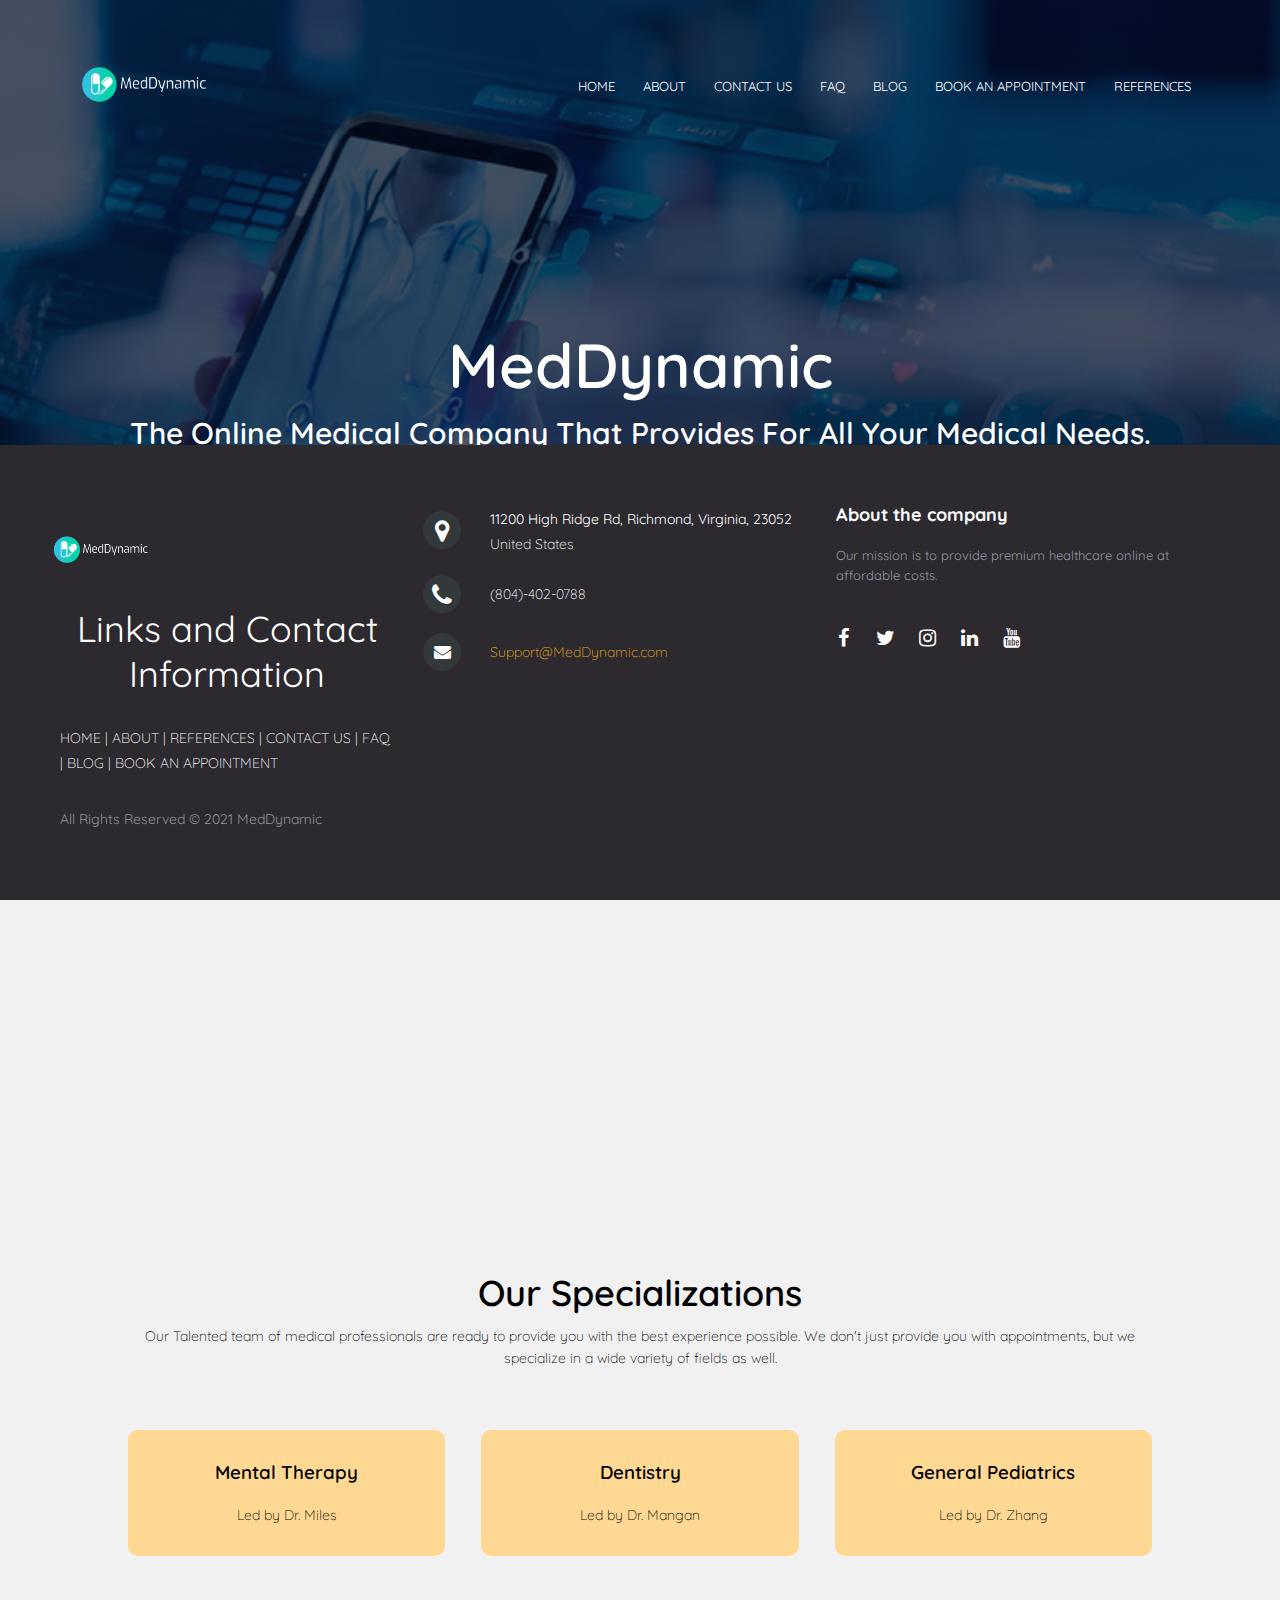
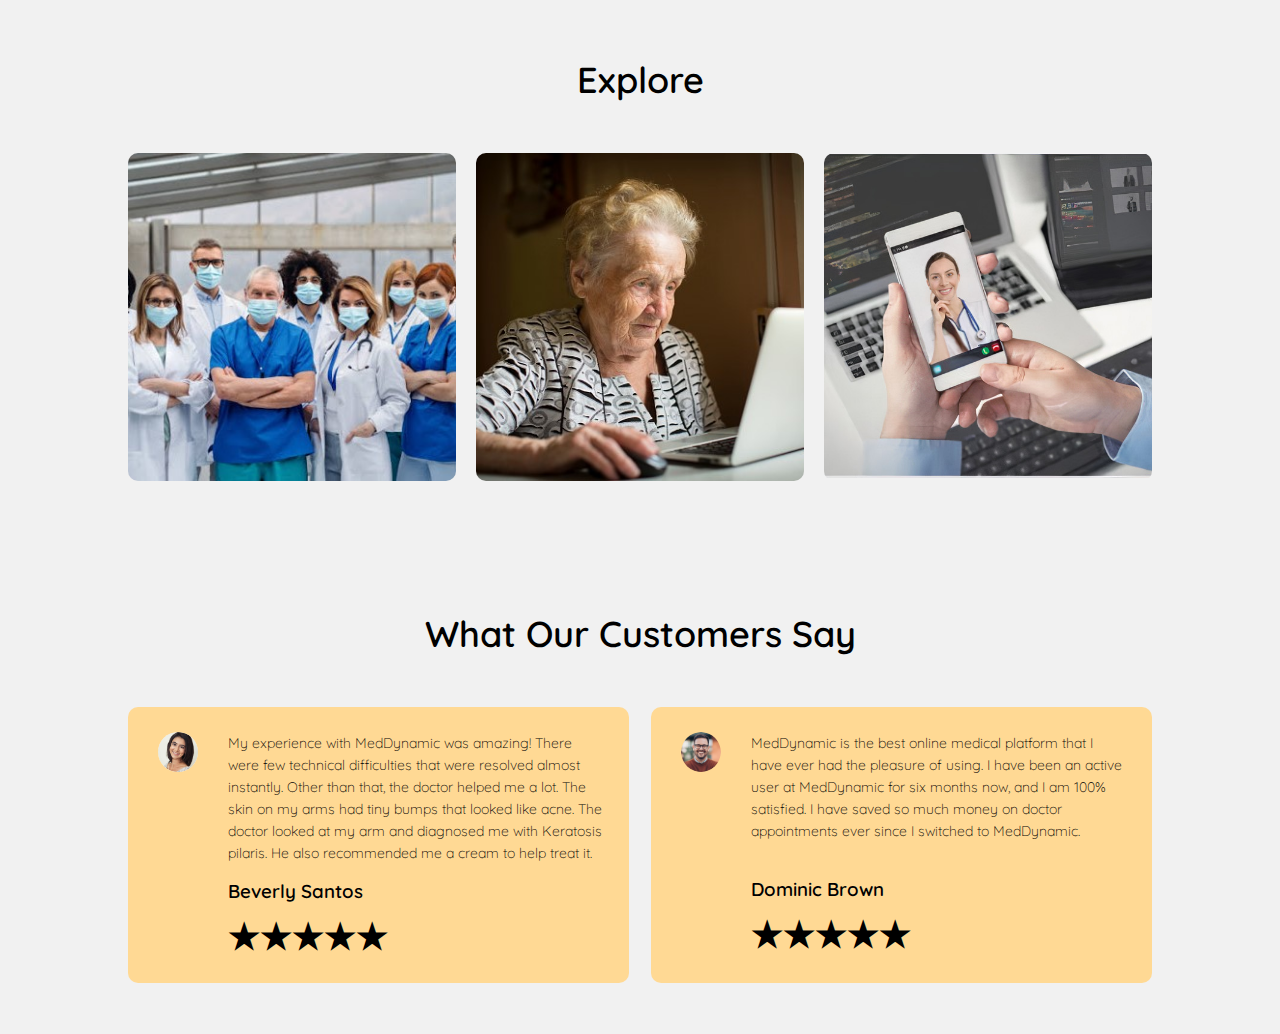
<file: index.html>
<!DOCTYPE html>
<html>
<head>
    <meta name="veiwport" content="with=device-width, initial scale=1.0">
    <title>MedDynamic</title>
    <link rel="stylesheet" href="style.css">
    <link rel="preconnect" href="https://fonts.gstatic.com" />
    <link rel="preconnect" href="https://fonts.gstatic.com">
<link href="https://fonts.googleapis.com/css2?family=Quicksand:wght@300&display=swap" rel="stylesheet">
<link
      rel="stylesheet"
      href="https://stackpath.bootstrapcdn.com/font-awesome/4.7.0/css/font-awesome.min.css"
    />
    </head>
    <body>

        <section id="sec-1" class="header">
          <a href="#sec-2">
          <div class="scroll-down"></div>
          </a> 
            <nav>
              
                <a href="index.html"><img src="logo.png"></a>
                <div class="nav-links" id="navLinks">
                
                    <ul>
                        <li><a href="index.html">HOME</a></li>
                        <li><a href="About.html">ABOUT</a></li>
                        <li><a href="ContactUs.html">CONTACT US</a></li>
                        <li><a href="FAQ.html.html">FAQ</a></li>
                        <li><a href="Blog.html">BLOG</a></li>
                        <li><a href="bookanappointment.html">BOOK AN APPOINTMENT</a></li>
                        <li><a href="ref.html">REFERENCES</a></li>
                        
                    </ul>
                </div>
            </nav>

  
            <div class="text-box">
                <h1>MedDynamic</h1>
                <h3>The Online Medical Company That Provides For All Your Medical Needs.</h3>
                </div>

<div class="container">
  
  <p class="demo">
    <span class="demo-item"><span class="demo-item_inner">Solutions</span></span>
  <span class="demo-item"><span class="demo-item_inner">Medications</span></span>
  <span class="demo-item"><span class="demo-item_inner">Prescriptions</span></span>
     
</div>

        </section>

<!--Specializations-->

<section id="sec-2" class="course">
        <h1>Our Specializations</h1>
        <p>Our Talented team of medical professionals are ready to provide you with the best experience possible. We don't just provide you with appointments, but we specialize in a wide variety of fields as well.</p>
        
        <div class="row">
            <div class="course-col">
                <h3>Mental Therapy</h3>
                <p>Led by Dr. Miles</p>              
            </div>

            <div class="course-col">
                <h3>Dentistry</h3>
                <p>Led by Dr. Mangan</p>              
            </div>

            <div class="course-col">
                <h3>General Pediatrics</h3>
                <p>Led by Dr. Zhang</p>              
            </div>
        </div>
</section>

<!--Explore-->

<section class="explore">
    <h1>Explore</h1>
    

    <div class="row">
        <div class="explore-col">
          <img src="DoctorGroup.jpg">
            <div class="layer">
                <h3>Read about our world class doctors</h3>
            </div>
        </div>
        <div class="explore-col">
            <img src="Gramda.jpg"> 
            <div class="layer">
            
                <h3>Book your appointment</h3>
            </div>
        </div>
        <div class="explore-col">
            <img src="phone.jpg"> 
            <div class="layer">
                <h3>View our latest news and updates</h3>

              
            </div>
        </div>
    </div>

</section>

<section class="testimonials">
    <h1>What Our Customers Say</h1>
    

<div class="row">
  <div class="testimonial-col">
      <img src="test1.jpg">
      <div>
          <p>My experience with MedDynamic was amazing! There were few technical difficulties that were resolved almost instantly. Other than that, the doctor helped me a lot. The skin on my arms had tiny bumps that looked like acne. The doctor looked at my arm and diagnosed me with Keratosis pilaris. He also recommended me a cream to help treat it.</p>

          <h3>Beverly Santos</h3>
          <h1>★★★★★</h1>
         

      </div>  
  </div>
<div class="testimonial-col">
      <img src="user2.png">
      <div>
          <p> MedDynamic is the best online medical platform that I have ever had the pleasure of using. I have been an active user at MedDynamic for six months now, and I am 100% satisfied. I have saved so much money on doctor appointments ever since I switched to MedDynamic.</p>
<br>
          <h3>Dominic Brown</h3>
          <h1>★★★★★</h1>
         
         

      </div>  
  </div>

</div>

</section>

<!---footer-->

   <footer class="footer-distributed">

			<div class="footer-left">
          <img src="logo.png">
				<h3>Links and Contact Information</span></h3>

				<p class="footer-links">
					<a href="index.html">HOME</a>
					|
					<a href="About.html">ABOUT</a>
					|
					<a href="ref.html">REFERENCES</a>
					|
          <a href="ContactUs.html">CONTACT US</a>
          |
					<a href="FAQ.html">FAQ</a>
          |
          <a href="Blog.html">BLOG</a>
          |
          <a href="bookanappointment.html">BOOK AN APPOINTMENT</a>
				</p>


				<p class="footer-company-name">All Rights Reserved © 2021 MedDynamic</p>
			</div>

			<div class="footer-center">
				<div>
					<i class="fa fa-map-marker"></i>
					  <p><span>11200 High Ridge Rd,
						 Richmond, Virginia, 23052</span>
						United States</p>
				</div>

				<div>
					<i class="fa fa-phone"></i>
					<p>(804)-402-0788</p>
				</div>
				<div>
					<i class="fa fa-envelope"></i>
					<p><a href="mailto:Support@MedDynamic.com">Support@MedDynamic.com</a></p>
				</div>
			</div>
			<div class="footer-right">
				<p class="footer-company-about">
					<span>About the company</span>
					Our mission is to provide premium healthcare online at affordable costs.</p>
				<div class="footer-icons">
					<a href="#"><i class="fa fa-facebook"></i></a>
					<a href="#"><i class="fa fa-twitter"></i></a>
					<a href="#"><i class="fa fa-instagram"></i></a>
					<a href="#"><i class="fa fa-linkedin"></i></a>
					<a href="#"><i class="fa fa-youtube"></i></a>
				</div>
			</div>
		</footer>


</section>




<!--------------------JS for toggle Menu----->
        <script>
            var navLinks=document.getElementById("navLinks");
            function showMenu(){
                navLinks.style.right="0";
            }
            function showMenu(){
                navLinks.style.right="-200";
            }
        </script>

    </body>   
    </html>
</file>
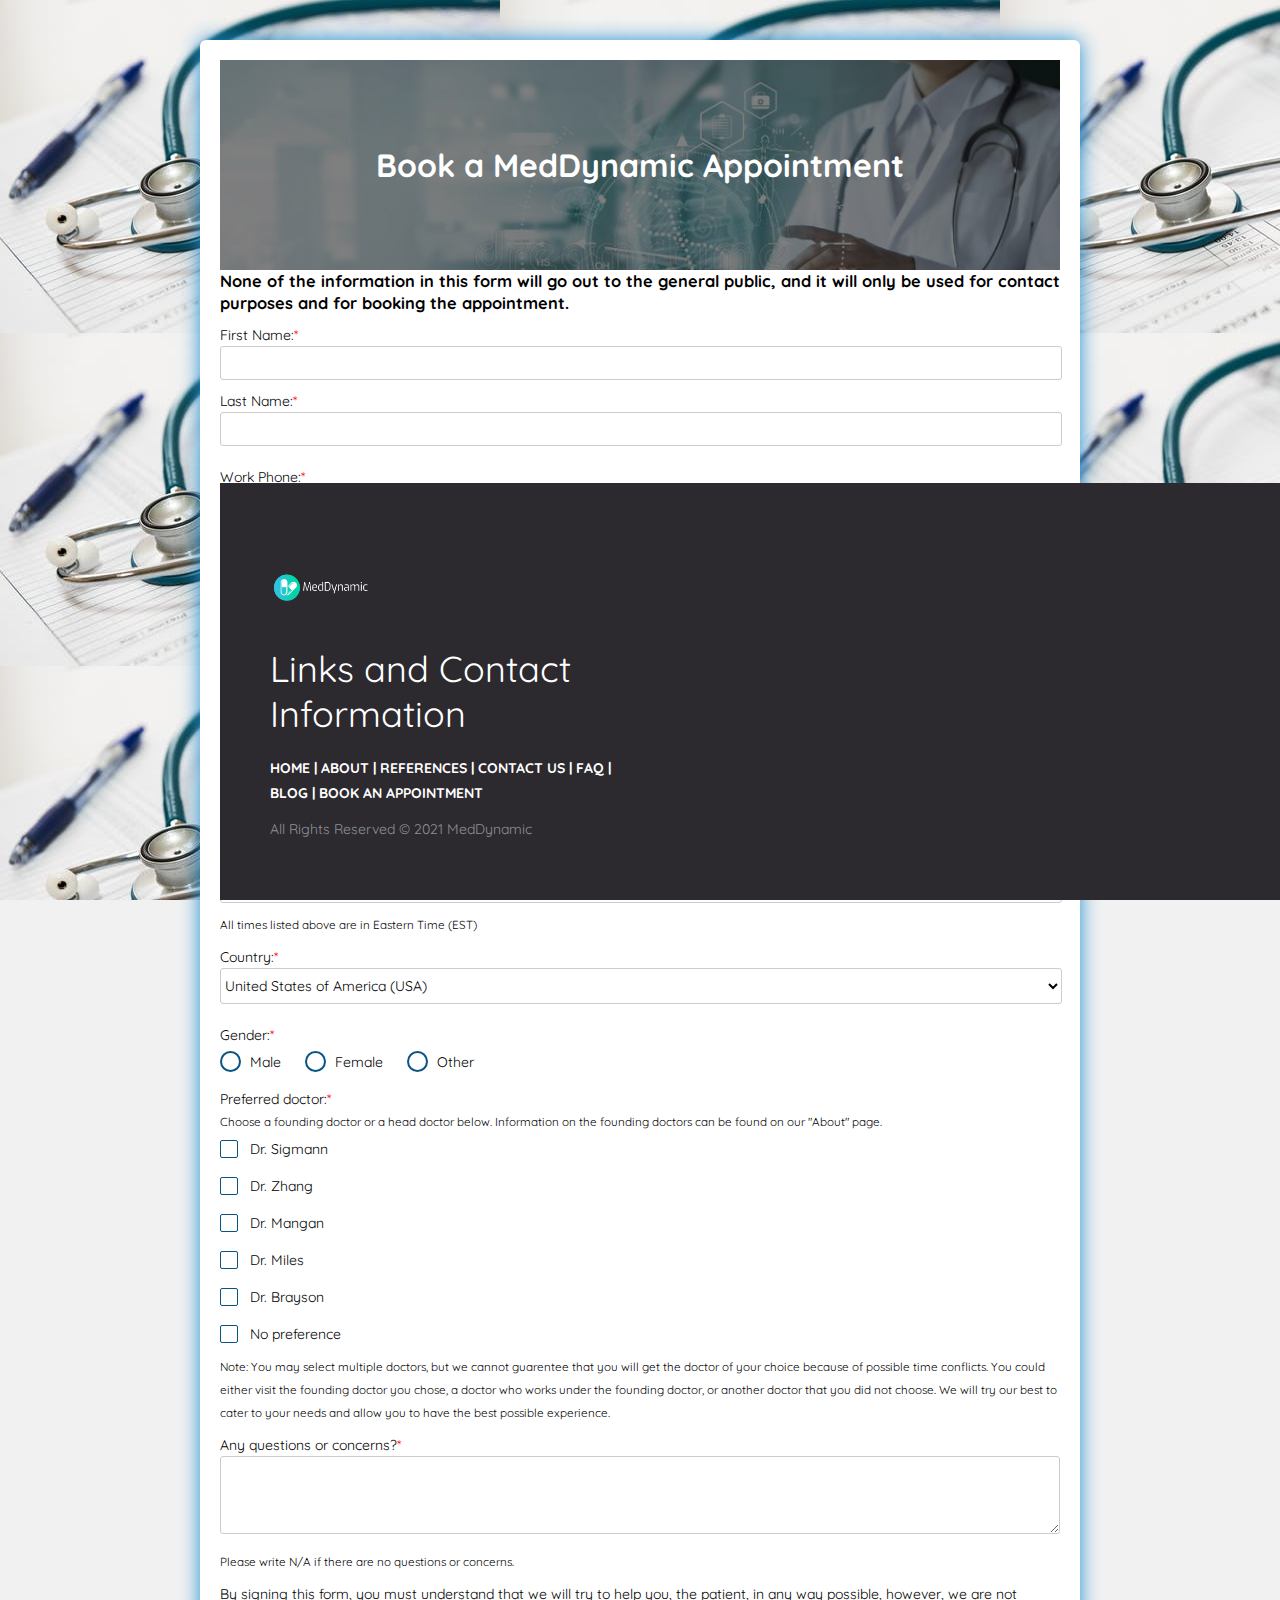
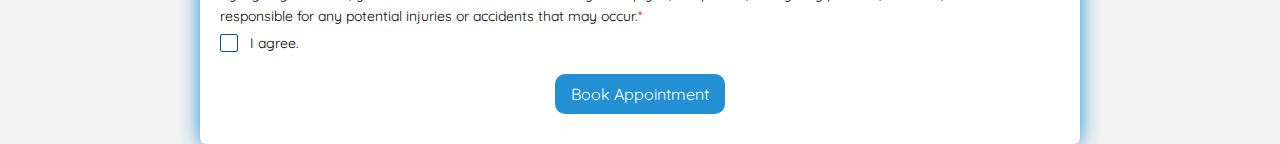
<file: bookanappointment.html>
<!DOCTYPE html>
<html>
  <head>
    <title>Book a MedDynamic Appointment</title>
    <link rel="preconnect" href="https://fonts.gstatic.com">
<link href="https://fonts.googleapis.com/css2?family=Poppins:wght@100;400&family=Quicksand&display=swap" rel="stylesheet">

    <link rel="stylesheet" href="bookanappointment.css">
    <link
      rel="stylesheet"
      href="https://stackpath.bootstrapcdn.com/font-awesome/4.7.0/css/font-awesome.min.css"
    />
  <body>
   
              
    <div class="testbox">
    <form action="/">
      <div class="banner">
        <h1>Book a MedDynamic Appointment</h1>
        </div>
        <h3> None of the information in this form will go out to the general public, and it will only be used for contact purposes and for booking the appointment.</h3>
      <div class="item">
        <p>First Name:<span class="required">*</span></p>
        <input type="text" name="first name" required/>
      <p>Last Name:<span class="required">*</span></p>
      <input type="text" name="last name" required/>
      </div>
      <div class="item">
        <p>Work Phone:<span class="required">*</span></p>
        <input type="text" name="name" required/>
      </div>
      <div class="item">
        <p>Preferred Email:<span class="required">*</span></p>
        <input type="text" name="name" required/>
      </div>

      <div class="item">
       <p>Reason for the visit:<span class="required">*</span></p>
          <textarea rows="3" required></textarea>
          <small>If it is a normal checkup, please write "checkup" in the blank.</small>

      <div class="item">
        <p>Date of Visit:<span class="required">*</span></p>
        <input type="date"name="bdate" required/>
        <i class="fas fa-calendar-alt"></i>
      </div>
      <div class="item">
       <p>Time of Visit:<span class="required">*</span></p>
                 <select required>
            <option value="">Time</option>
            <option value="1">9:00-9:30</option>
            <option value="2">9:30-10:00</option>
            <option value="3">10:00-10:30</option>
            <option value="4">10:30-11:00</option>
            <option value="5">11:00-11:30</option>
            <option value="6">11:30-12:00</option>
            <option value="7">2:00-2:30</option>
            <option value="8">2:30-3:00</option>
            <option value="9">3:00-3:30</option>
            <option value="10">3:30-4:00</option>
            <option value="11">4:30-5:00</option>
          </select>
          <small>All times listed above are in Eastern Time (EST)</small>
         </div>
          
          <div class="item">
      
        <p>Country:<span class="required">*</span></p>
                 <select required>
            <option value="1">United States of America (USA)</option>
            <option value="1">Canada</option>
             </select>
         </div>
         <div class="question">
        <p>Gender:<span class="required">*</span></p>
        <div class="question-answer">
          <input type="radio" value="none" id="radio_3" name="co-investigator" required/>
          <label for="radio_3" class="radio"><span>Male</span></label>
          <input type="radio" value="none" id="radio_4" name="co-investigator" required/>
          <label for="radio_4" class="radio"><span>Female</span></label>
          <input type="radio" value="none" id="radio_5" name="co-investigator" required/>
          <label for="radio_5" class="radio"><span>Other</span></label>
        </div>
              <div class="question">
        <p>Preferred doctor:<span class="required">*</span></p>
        <small> Choose a founding doctor or a head doctor below. Information on the founding doctors can be found on our "About" page. </small>
        <div class="question-answer checkbox-item">
          <div>
            <input type="checkbox" value="none" id="check_1" name="checklist" required/>
            <label for="check_1" class="check"><span>Dr. Sigmann</span></label>
          </div>
          <div>
            <input type="checkbox" value="none" id="check_2" name="checklist" required/>
            <label for="check_2" class="check"><span>Dr. Zhang </span></label>
          </div>
          <div>
            <input type="checkbox" value="none" id="check_3" name="checklist" required/>
            <label for="check_3" class="check"><span>Dr. Mangan</span></label>
          </div>
          <div>
            <input type="checkbox" value="none" id="check_4" name="checklist" required/>
            <label for="check_4" class="check"><span>Dr. Miles</span></label>
            </div>
             <div>
            <input type="checkbox" value="none" id="check_5" name="checklist" required/>
            <label for="check_5" class="check"><span>Dr. Brayson</span></label>
            </div>
          <div>
            <input type="checkbox" value="none" id="check_5" name="checklist" required/>
            <label for="check_5" class="check"><span>No preference</span></label><br>
            <small>Note: You may select multiple doctors, but we cannot guarentee that you will get the doctor of your choice because of possible time conflicts. You could either visit the founding doctor you chose, a doctor who works under the founding doctor, or another doctor that you did not choose. We will try our best to cater to your needs and allow you to have the best possible experience.</small>
          </div>
          <div class="item">
          <p>Any questions or concerns?<span class="required">*</span></p>
          <textarea rows="3" required></textarea>
          <small>Please write N/A if there are no questions or concerns.</small>
        </div>

        <div class="question">
          <p>By signing this form, you must understand that we will try to help you, the patient, in any way possible, however, we are not responsible for any potential injuries or accidents that may occur.<span class="required">*</span></p>
          <div class="question-answer checkbox-item">
            <div>
              <input type="checkbox" value="none" id="check_9" name="check" required/>
              <label for="check_9" class="check"><span>I agree.</a></span></label>
            </div>
          </div>
        </div>
        <div class="btn-block">
          <button type="submit" href="/">Book Appointment</button>
        </div>
      <section>
   <footer class="footer-distributed">

			<div class="footer-left">
          <img src="logo.png">
				<h3>Links and Contact Information</span></h3>

				<p class="footer-links">
					<a href="index.html">HOME</a>
					|
					<a href="About.html">ABOUT</a>
					|
					<a href="ref.html">REFERENCES</a>
					|
          <a href="ContactUs.html">CONTACT US</a>
          |
					<a href="FAQ.html">FAQ</a>
          |
          <a href="Blog.html">BLOG</a>
          |
          <a href="bookanappointment.html">BOOK AN APPOINTMENT</a>
				</p>


				<p class="footer-company-name">All Rights Reserved © 2021 MedDynamic</p>
			</div>

				</div>
			</div>
		</footer>
</section>
    </form>
    </div>
  </body>
</html>
</file>
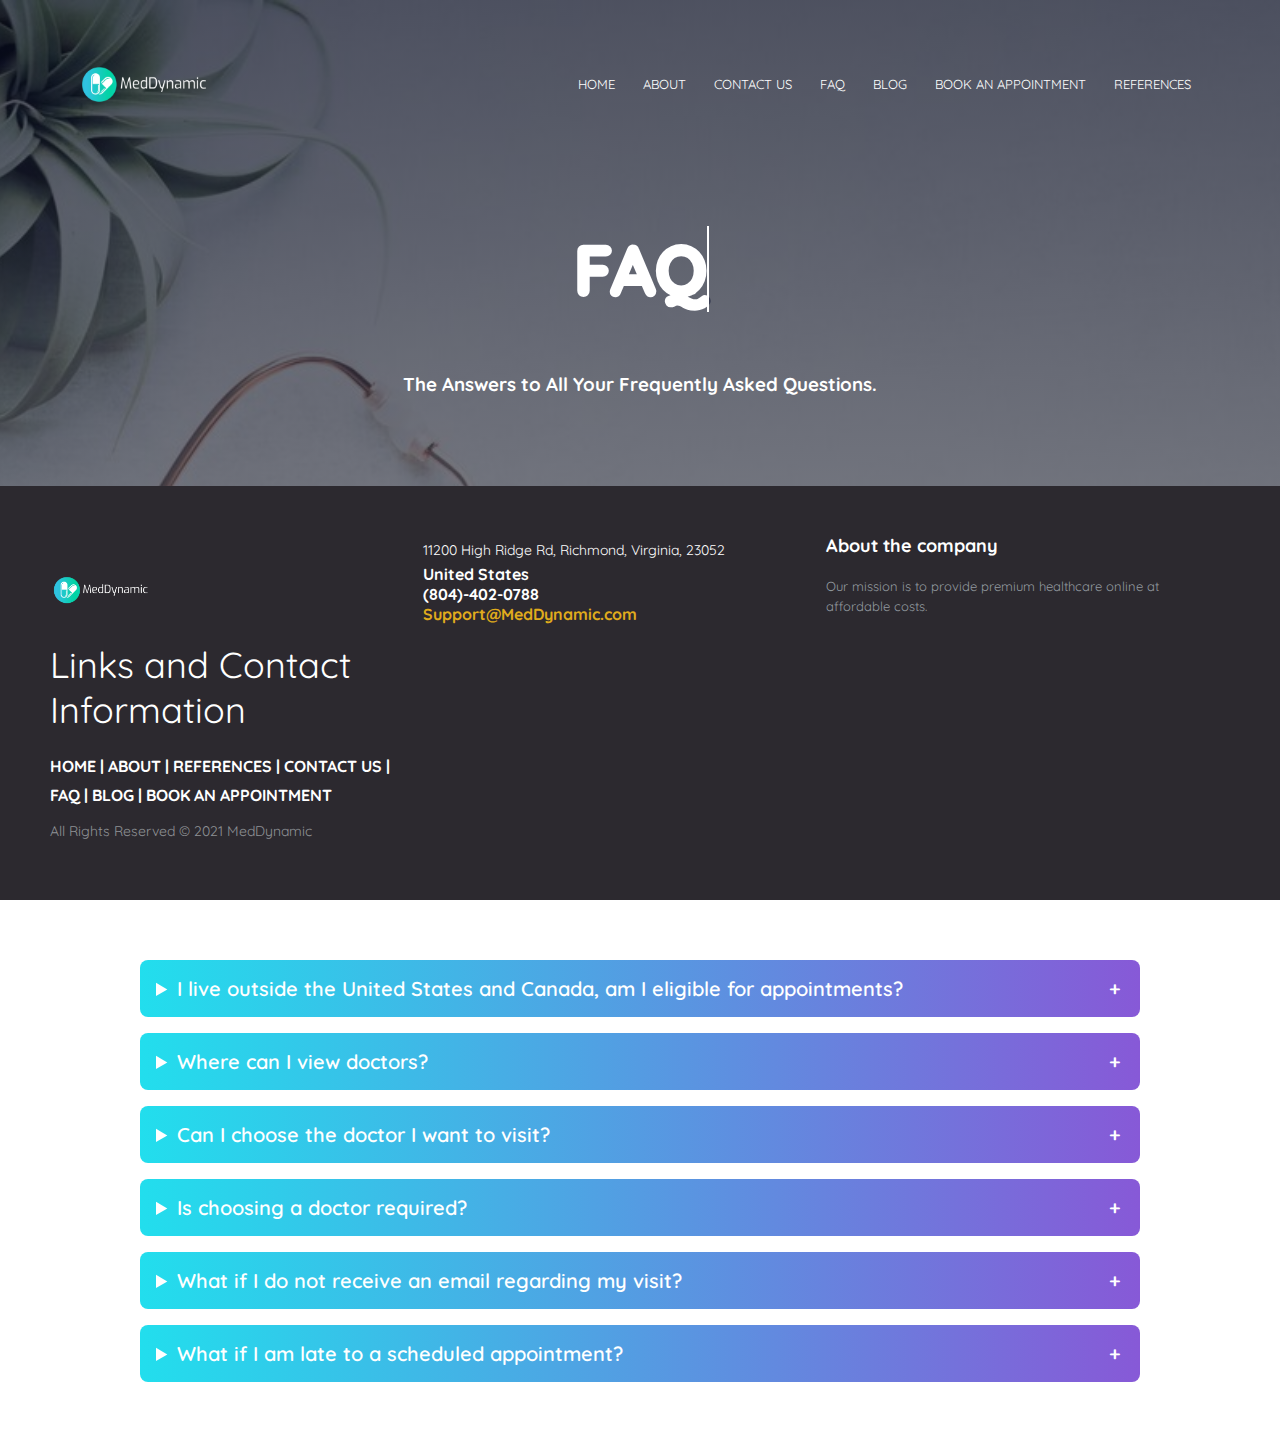
<file: FAQ.html.html>
<!--DOCTYPE html-->
<html>
<head>
    <meta name="veiwport" content="with=device-width, initial scale=1.0">
    <title>MedDynamic</title>
    <link rel="stylesheet" href="FAQ.css">
    <link rel="preconnect" href="https://fonts.gstatic.com" />
    <link rel="preconnect" href="https://fonts.gstatic.com">
<link href="https://fonts.googleapis.com/css2?family=Quicksand:wght@300&display=swap" rel="stylesheet">
    </head>
    <body>

        <section id="sec-1" class="header">
          <a href="#sec-2">
          <div class="scroll-down"></div>
          </a> 
            <nav>
                <a href="index.html"><img src="logo.png"></a>
                <div class="nav-links" id="navLinks">

                    <ul>
                       <li><a href="index.html">HOME</a></li>
                        <li><a href="About.html">ABOUT</a></li>
                        <li><a href="ContactUs.html">CONTACT US</a></li>
                        <li><a href="FAQ.html.html">FAQ</a></li>
                        <li><a href="Blog.html">BLOG</a></li>
                        <li><a href="bookanappointment.html">BOOK AN APPOINTMENT</a></li>
                        <li><a href="ref.html">REFERENCES</a></li>
                        
                    </ul>
                </div>
               

            </nav>
            <div class="text-box">
                <h1 data-text="FAQ" class="h1"> FAQ</h1>
                <h3 class="h3">The Answers to All Your Frequently Asked Questions.</h3>
            
                </div>
        </section>


<!--Questions-->
<section class="GG">
  <main>
  <details>
    <summary>I live outside the United States and Canada, am I eligible for appointments?</summary>
    <div>
      <p>Currently, we do not support visits for people outside of the US and Canada. However, we are planning to extend our services to other countries.</p>
    </div>
  </details>

    <details>
    <summary>Where can I view doctors?</summary>
    <div>
      <p>You can view our founding doctors on our About page.</p>
    </div>
  </details>

  <details>
    <summary>Can I choose the doctor I want to visit?</summary>
    <div>
      <p>You can only choose a founding doctor, who manages a specific department (ex. mental therapy, etc.) The doctor you visit can either be the founding doctor you chose or a doctor who works under the selected doctor.</p>
    </div>
  </details>

  
  <details>
    <summary>Is choosing a doctor required?</summary>
    <div>
      <p>No, choosing a doctor is not required. If you do not wish to choose a specific doctor, you can leave the doctor choosing area in the Book an Appointment form blank.</p>
    </div>
  </details>

  
  <details>
    <summary>What if I do not receive an email regarding my visit?</summary>
    <div>
      <p>If you do not see any emails in your inbox, check your spam and determine if you provided the proper email. If these methods do not work, feel free to contact us using the methods on our Contact Us page. </p>
    </div>
  </details>

  
  <details>
    <summary>What if I am late to a scheduled appointment?</summary>
    <div>
      <p>If you are less than 15 minutes late, your visit will proceed as normal. However, if you are more than 15 minutes late, your appointment will be canceled and you will need to reschedule your appointment.</p>
    </div>
  </details>
  
   </main>
</section>


<section>


   <footer class="footer-distributed">

			<div class="footer-left">
          <img src="logo.png">
				<h3>Links and Contact Information</span></h3>

				<p class="footer-links">
					<a href="index.html">HOME</a>
					|
					<a href="About.html">ABOUT</a>
					|
					<a href="ref.html">REFERENCES</a>
					|
          <a href="ContactUs.html">CONTACT US</a>
          |
					<a href="FAQ.html">FAQ</a>
          |
          <a href="Blog.html">BLOG</a>
          |
          <a href="bookanappointment.html">BOOK AN APPOINTMENT</a>
				</p>


				<p class="footer-company-name">All Rights Reserved © 2021 MedDynamic</p>
			</div>

			<div class="footer-center">
				<div>
					<i class="fa fa-map-marker"></i>
					  <p><span>11200 High Ridge Rd,
						 Richmond, Virginia, 23052</span>
						United States</p>
				</div>

				<div>
					<i class="fa fa-phone"></i>
					<p>(804)-402-0788</p>
				</div>
				<div>
					<i class="fa fa-envelope"></i>
					<p><a href="mailto:Support@MedDynamic.com">Support@MedDynamic.com</a></p>
				</div>
			</div>
			<div class="footer-right">
				<p class="footer-company-about">
					<span>About the company</span>
					Our mission is to provide premium healthcare online at affordable costs.</p>
				<div class="footer-icons">
					<a href="#"><i class="fa fa-facebook"></i></a>
					<a href="#"><i class="fa fa-twitter"></i></a>
					<a href="#"><i class="fa fa-instagram"></i></a>
					<a href="#"><i class="fa fa-linkedin"></i></a>
					<a href="#"><i class="fa fa-youtube"></i></a>
				</div>
			</div>
		</footer>

</section>

</body>
</html>
</file>
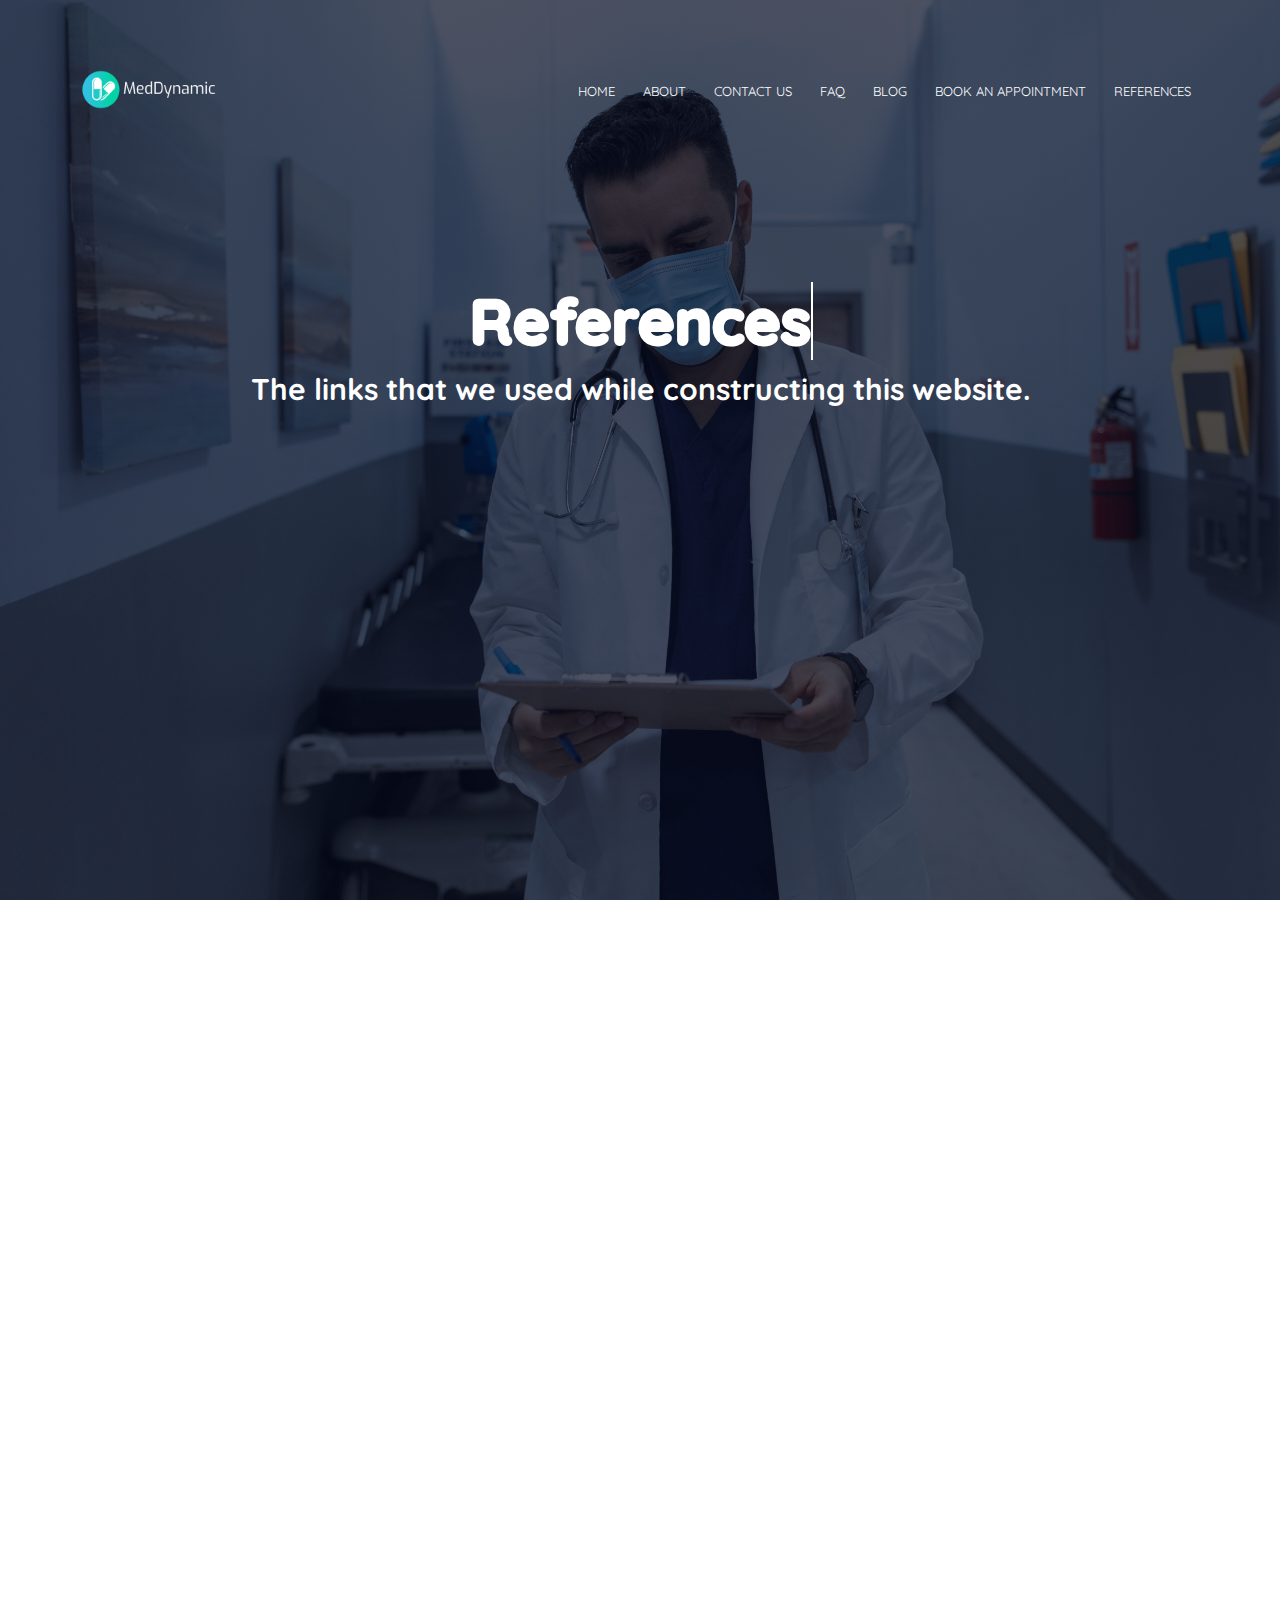
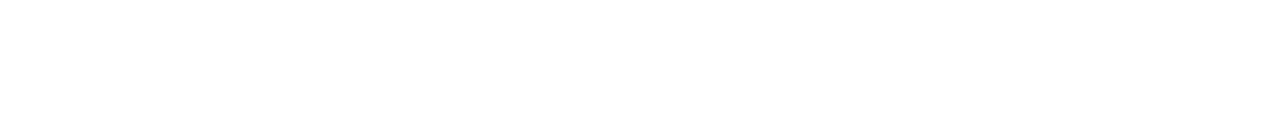
<file: ref.html>
<!DOCTYPE html>
<html>
<head>
    <meta name="veiwport" content="with=device-width, initial scale=1.0">
    <title>MedDynamic</title>
    <link rel="stylesheet" href="ref.css">
    <link rel="preconnect" href="https://fonts.gstatic.com" />
    <link rel="preconnect" href="https://fonts.gstatic.com">
<link href="https://fonts.googleapis.com/css2?family=Quicksand:wght@300&display=swap" rel="stylesheet">
<link
      rel="stylesheet"
      href="https://stackpath.bootstrapcdn.com/font-awesome/4.7.0/css/font-awesome.min.css"
    />
    </head>
    <body>

 <section id="sec-1" class="header">
          <a href="#sec-2">
          <div class="scroll-down"></div>
          </a> 
            <nav>
              
                <a href="index.html"><img src="logo.png"></a>
                <div class="nav-links" id="navLinks">
                   <!-- <i class="fa fa-times" onclick="hideMenu()"></i>-->
                    <ul>
                        <li><a href="index.html">HOME</a></li>
                        <li><a href="About.html">ABOUT</a></li>
                        <li><a href="ContactUs.html">CONTACT US</a></li>
                        <li><a href="FAQ.html.html">FAQ</a></li>
                        <li><a href="Blog.html">BLOG</a></li>
                        <li><a href="bookanappointment.html">BOOK AN APPOINTMENT</a></li>
                        <li><a href="ref.html">REFERENCES</a></li>
                    </ul>
                </div>
 </nav>

 <div class="text-box">
   <br>
   <br>
   <br>
   <br>
   <br>
                <h1 data-text="References" class="h1"> References</h1>
                <h3>The links that we used while constructing this website.</h3>
              
  </div>

        <section id="sec-2" class="course">
        <div class="container">
            <p>
                
            </p>
            <p>
            <ul>
              <li>www.divinector.com/2019/07/fade-out-hero-header-on-scroll-source.html</li>
<li>https://www.youtube.com/watch?v=yW9JHp3i_NU</li>
<li>https://www.youtube.com/watch?v=WxWtAmZMSPE</li>
<li>https://www.youtube.com/watch?v=yfoY53QXEnI</li>
<li>https://www.youtube.com/watch?v=EDgv9FyZsgM</li>
              <li>https://www.youtube.com/watch?v=yfoY53QXEnI</li>
              <li>https://www.youtube.com/watch?v=mU6anWqZJcc</li>
              <li>https://www.youtube.com/watch?v=pQN-pnXPaVg</li>
              <li>https://techmidpoint.com</li>
              <li>https://www.w3schools.com/howto/howto_js_accordion.asp</li>
              <li>For Photos: https://unsplash.com/</li>
              <li>For Photos: https://pixabay.com/</li>
              <li>https://learn.shayhowe.com/html-css/building-your-first-web-page/</li>
              <li>https://www.imagesource.com/royalty-free/</li>
<li>https://www.youtube.com/watch?v=mU6anWqZJcc</li>
<li>For Photos: https://www.istockphoto.com/illustrations/flat-calendar-icon-with-shadows-on-a-circular-button</li>
<li>For Photos: https://www.pexels.com/</li>
<li>https://www.youtube.com/watch?v=6xpO7idi_q0</li>
<li>https://www.youtube.com/watch?v=fNcJuPIZ2WE</li>
<li>https://www.w3schools.com/howto/howto_css_blog_layout.asp</li>
<li>https://www.youtube.com/watch?v=qYWYEnw1zTI</li>
            

            <ul>
           <h3><b>
                 These are all the sources we used for our project, for photos, learning, ideas, and instruction. Thank you for reading this project and we thank you for your time.
<br>
                 Student Copyright Checklist: <a href="https://drive.google.com/file/d/1eiqFonkjtygd_svHSaoZCP58aFPmsTkl/view?usp=sharing">Checklist</a>
<br>
                 Plan of Work log: <a href="https://drive.google.com/file/d/1sW4NJqiMBkK3fS0-OBuqWDYe0pHTfKmD/view?usp=sharing">Work Log</a>

            </h3></b>
            </ul>
             </section>
        </div>
       

       
    </body>
</html>
</file>
<file: style.css>
*{
    margin: 0;
    padding: 0;
    font-family:'Quicksand', serif;
}

.header{
  background-image: linear-gradient(rgba(4,9,30,0.7), rgba(4,9,30,0.7)),url(tel11.png);
    background-position: center;
    background-size: cover;
    position: relative;
}
    

nav{
    display: flex;
    padding: 1% 6%;
    justify-content: space-between;
    align-items: center;
    
}

nav img{
    width: 140px;
}

.nav-links{
    flex: 1;
    text-align: right;
}

.nav-links ul li{
    list-style: none;
    display: inline;
    padding: 8px 12px;
    position: relative;
}

.nav-links ul li a{
    color: #fff;
    text-decoration: none;
    font-size: 13px;
}

.nav-links ul li::after{
    width: 0%;
    background: #f44336;
    display: block;
    margin: auto;
    transition: 0.5s;
}

.nav-links ul li:hover::after{
    width: 100%;
}

.nav-links ul li a:hover{
    color: #f44336;
    transition: 0.5s;
}

.text-box{
    width: 90%;
    color: #fff;
    position: absolute;
    top: 35%;
    left: 50%;
    transform: translate(-50%,-50%);
    text-align: center;
}

.text-box h1{
    font-size: 62px;
}


.container {
  padding-bottom: 320px;
}

.text-box h3{
    margin: 10px 0 40px;
    font-size: 30px;
    color: #fff;
}

.hero-btn{
    display: inline-block;
    text-decoration: none;
    color: #fff;
    border: 1px solid #fff;
    padding: 12px 30px;
    font-size: 13px;
    background: transparent;
    position: relative;
    cursor: pointer;
}

.hero-btn:hover{
    border: 1px solid #f44336;
    background: #f44336;
    transition: 1s;
}

nav.fa{
    display: none;
}

@media(max-width: 700px){
    .text-box h1{
        font-size: 20px;
    }
    .nav-links ul li{
        display: block;
    }
    .nav-links{
        position: absolute;
        background: #f44336;
        height: 100vh;
        width: 200px;
        top: 0;
        right: -200;
        text-align: left;
        z-index: 2;
        transition: 1s;
    }
    nav.fa{
        display: block;
        color: #fff;
        margin: 10px;
        font-size: 22px;
        cursor: pointer;
    }
    .nav-links ul{
        padding: 30px;
    }
}

/*----course----*/

.course{
    width: 80%;
    margin: auto;
    text-align: center;
    padding-top: 0px;
}

h1{
    font-size: 36px;
    font-weight: 600;
}

p{
    color: black;
    font-size: 14px;
    font-weight: 300;
    line-height: 22px;
    padding: 10px;
}

.row{
    margin-top: 5%;
    display: flex;
    justify-content: space-between;
}

.course-col{
    flex-basis: 31%;
    background:  #FFD994;
    border-radius: 10px;
    margin-bottom: 5%;
    padding: 20px 12px;
    box-sizing: border-box;
}

h3{
    text-align: center;
    font-weight: 600;
    margin: 10px 0;
}

.course-col:hover{
    box-shadow: 0 0 20px 0px #FFD994;
}

@media(max-width: 700px){
    .row{
        flex-direction: column;
    }
}

/*---capmus---*/

.explore{
    width: 80%;
    margin: auto;
    text-align: center;
    padding-top: 50px;
}

.explore-col{
    flex-basis: 32%;
    border-radius: 10px;
    margin-bottom: 30px;
    position: relative;
    overflow: hidden;
}

/*Error with img here so remove this part*/
.explore-col img{
    width: 100%;
    display: block;
}

.layer{
    height: 100%;
    width: 100%;
    position: absolute;
    top: 0;
    left: 0;
    transition: 0.5s;
}

.layer:hover{
    background: rgba(226,0,0,0.7);
}

.layer{
    font-size: 15px;
    color: rgb(135, 186, 187);
}

.layer h3{
    width: 100%;
    font-weight: 500;
    color: #fff;
    font-size: 26px;
    bottom: 0;
    left: 50%;
    transform: translateX(-50%);
    position: absolute;
    opacity: 0;
    transition: 0.5s;
}

.layer:hover h3{
    bottom: 49%;
    opacity: 1;
}

/*Services*/

.services{
    width: 80%;
    margin: auto;
    text-align: center;
    padding-top: 100px;
}

.services-col{
    flex-basis: 31%;
    border-radius: 10px;
    margin-bottom: 5%;
    text-align: left;
}

.services-col img{
    width: 100%;
    border-radius: 10px;
}

.services-col p{
    padding: 0;
}

.services-col h3{
    margin-top: 16px;
    margin-bottom: 15px;
    text-align: left;
}

.header{
    background-attachment: fixed;
}

/*--Testimonials*/

.testimonials{
  width: 80%;
  margin: auto;
  padding-top: 100px;
  text-align: center;
}

.testimonial-col{
  flex-basis: 44%;
  border-radius: 10px;
  margin-bottom: 5%;
  text-align: left;
  background: #FFD994;
  padding: 25px;
  cursor: pointer;
  display: flex;
}

.testimonial-col img{
  height: 40px;
  margin-left: 5px;
  margin-right: 30px;
  border-radius: 50%;
}

.testimonial-col p{
  padding: 0%;
}

.testimonial-col h3{
  margin-top: 15px;
  text-align: left;
}

.testimonial-col .fa{
  color: #f44336
}

.p{
  color: #2c292f
}


/*--scrool down button thing--*/

.scroll-down {
  height: 50px;
  width: 30px;
  border: 2px solid white;
  position: absolute;
  left: 50%;
  bottom: 20px;
  border-radius: 50px;
  cursor: pointer;
  margin-bottom: 260px;

}
.scroll-down::before,
.scroll-down::after {
  content: "";
  position: absolute;
  top: 20%;
  left: 50%;
  height: 10px;
  width: 10px;
  transform: translate(-50%, -100%) rotate(45deg);
  border: 2px solid white;
  border-top: transparent;
  border-left: transparent;
  animation: scroll-down 3s ease-in-out infinite;
}
.scroll3-down::before {
  top: 30%;
  animation-delay: 0.3s;
  /* animation: scroll-down 1s ease-in-out infinite; */
}

@keyframes scroll-down {
  0% {
    /* top:20%; */
    opacity: 0;
  }
  30% {
    opacity: 1;
  }
  60% {
    opacity: 1;
  }
  100% {
    top: 90%;
    opacity: 0;
  }
}

html{
  scroll-behavior: smooth;
}

.demo,
.demo-item {
  height: 80px;
  background-image: linear-gradient(90deg, rgb(34, 222, 237),rgb(135, 89, 215));
  border-radius: 100%;
}
 
.demo {
  font-family: Quicksand;
  overflow: hidden;
  background-color: #333;
  color: #fff;
  padding-top: 2px
 
}
 
.demo-item {
  position: relative;
  font-size: 30px;
  padding-top: 10px;
  animation: animatetotop 6s steps(3) infinite;
}
 
.demo-item_inner,
.demo-item-overlay {
  display: inline-block;
  background-image: 
}
 
.demo-item_inner {
  position: relative;
  line-height: 1;
  background-image: linear-gradient,rgb(135, 89, 215));
}
 
.demo-item_inner:after {   
  content: "";
  position: absolute;
  top:-1px;right:0;bottom:-2px;left:0;
  border-left: 1px solid #fff;
  background-color: #333;
  animation: animatetoright 1s steps(10) infinite alternate;
}
 
/*--scroll down button--*/

.scroll-down {
  height: 50px;
  width: 30px;
  border: 2px solid white;
  position: absolute;
  left: 50%;
  bottom: 20px;
  border-radius: 50px;
  cursor: pointer;
}
.scroll-down::before,
.scroll-down::after {
  content: "";
  position: absolute;
  top: 20%;
  left: 50%;
  height: 10px;
  width: 10px;
  transform: translate(-50%, -100%) rotate(45deg);
  border: 2px solid white;
  border-top: transparent;
  border-left: transparent;
  animation: scroll-down 1s ease-in-out infinite;
}
.scroll-down::before {
  top: 30%;
  animation-delay: 0.3s;
  /* animation: scroll-down 1s ease-in-out infinite; */
}

@keyframes scroll-down {
  0% {
    /* top:20%; */
    opacity: 0;
  }
  30% {
    opacity: 1;
  }
  60% {
    opacity: 1;
  }
  100% {
    top: 90%;
    opacity: 0;
  }
}

html{
  scroll-behavior: smooth;
}

.demo,
.demo-item {
  height: 80px;
  background-image: linear-gradient(90deg, rgb(34, 222, 237),rgb(135, 89, 215));
  border-radius: 5%;
}
 
.demo {
  font-family: Quicksand;
  overflow: hidden;
  background-color: #333;
  color: #fff;
  padding-top: 2px
 
}
 
.demo-item {
  position: relative;
  font-size: 30px;
  padding-top: 10px;
  animation: animatetotop 6s steps(3) infinite;
  background-image: linear-gradient(90deg, rgb(34, 222, 237),rgb(135, 89, 215));
}
 
.demo-item_inner,
.demo-item-overlay {
  display: inline-block;
  background-image: linear-gradient(90deg, rgb(34, 222, 237),rgb(135, 89, 215));
}
 
.demo-item_inner {
  position: relative;
  line-height: 1;
  background-image: linear-gradient(90deg, rgb(34, 222, 237),rgb(135, 89, 215));
}
 
.demo-item_inner:after {   
  content: "";
  position: absolute;
  top:-1px;right:0;bottom:-2px;left:0;
  border-left: 1px solid #fff;
  background-color: #333;
  animation: animatetoright 1s steps(10) infinite alternate;
  background-image: linear-gradient(90deg, rgb(34, 222, 237),rgb(135, 89, 215));
}
 
@keyframes animatetoright {
  0% {
    left: 0;
    margin-right: auto;
  }
  100% {
    left: 100%;
    margin-left: .6em;
    margin-right: -.6em;
  }
}
 
@keyframes animatetotop {
  0% {
    top: 0;
  }
  100% {
    top: -240px;
  }
}


/*--footer--*/


footer{
	position: fixed;
	bottom: 0;
}

@media (max-height:800px){
	footer { position: static; }
	header { padding-top:40px; }
}


.footer-distributed{
	background-color: #2c292f;
	box-sizing: border-box;
	width: 100%;
	text-align: left;
  font-family: Quicksand;
	font: bold 16px sans-serif;
	padding: 50px 50px 60px 50px;
	margin-top: 80px;
}

.footer-distributed .footer-left,
.footer-distributed .footer-center,
.footer-distributed .footer-right{
	display: inline-block;
	vertical-align: top;
}

/* Footer left */

.footer-distributed .footer-left{
	width: 30%;
  font-family: Quicksand, serif;
}

.footer-distributed h3{
	color:  #ffffff;
	font: normal 36px 'Quicksand', cursive;
	margin: 0;
}

/* The company logo */

.footer-distributed .footer-left img{
	width: 30%;
}

.footer-distributed h3 span{
	color:  #e0ac1c;
}

/* Footer links */

.footer-distributed .footer-links{
	color:  #ffffff;
	margin: 20px 0 12px;
}

.footer-distributed .footer-links a{
	display:inline-block;
	line-height: 1.8;
	text-decoration: none;
	color:  inherit;
}

.footer-distributed .footer-company-name{
	color:  #8f9296;
	font-size: 14px;
	font-weight: normal;
	margin: 0;
}

/* Footer Center */

.footer-distributed .footer-center{
	width: 35%;
}


.footer-distributed .footer-center i{
	background-color:  #33383b;
	color: #ffffff;
	font-size: 25px;
	width: 38px;
	height: 38px;
	border-radius: 50%;
	text-align: center;
	line-height: 42px;
	margin: 10px 15px;
	vertical-align: middle;
}

.footer-distributed .footer-center i.fa-envelope{
	font-size: 17px;
	line-height: 38px;
}

.footer-distributed .footer-center p{
	display: inline-block;
	color: #ffffff;
	vertical-align: middle;
	margin:0;
}

.footer-distributed .footer-center p span{
	display:block;
	font-weight: normal;
	font-size:14px;
	line-height:2;
}

.footer-distributed .footer-center p a{
	color:  #e0ac1c;
	text-decoration: none;;
}


/* Footer Right */

.footer-distributed .footer-right{
	width: 30%;
}

.footer-distributed .footer-company-about{
	line-height: 20px;
	color:  #92999f;
	font-size: 13px;
	font-weight: normal;
	margin: 0;
}

.footer-distributed .footer-company-about span{
	display: block;
	color:  #ffffff;
	font-size: 18px;
	font-weight: bold;
	margin-bottom: 20px;
}

.footer-distributed .footer-icons{
	margin-top: 25px;
}

.footer-distributed .footer-icons a{
	display: inline-block;
	width: 35px;
	height: 35px;
	cursor: pointer;
	/*background-color:  #33383b;*/
	border-radius: 2px;

	font-size: 20px;
	color: #ffffff;
	text-align: center;
	line-height: 35px;

	margin-right: 3px;
	margin-bottom: 5px;
}


@media (max-width: 880px) {

	.footer-distributed .footer-left,
	.footer-distributed .footer-center,
	.footer-distributed .footer-right{
		display: block;
		width: 100%;
		margin-bottom: 40px;
		text-align: center;
	}

	.footer-distributed .footer-center i{
		margin-left: 0;
	}

}

.footer-left img{
  width: 200px;
}

/*--Hello Text--*/

* {
  margin: 0;
  padding: 0;
  box-sizing: inherit;
}
 
 
.container {
  font-family: Quicksand, Serif;
  justify-content: center;
  align-items: center;
  height: 100vh;
  display: flex;
  box-sizing: border-box;
}
 
.container {
  text-align: center;
  padding: ;
  margin:100px auto;
  max-width:400px;
} 
 
.container h1,
.demo,
.demo-item {
  display: block;
  font-weight: 400;
}
 
.container h1 {
  height: 112px;
  padding: ;
}   

.demo,
.demo-item {
  height: 80px;
}
 
.demo {
  font-family: monospace;
  overflow: hidden;
  background-color: #f44336;
  color: #fff;
 
}
 
.demo-item {
  position: relative;
  font-size: 30px;
  padding-top: .75em;
  animation: animatetotop 6s steps(3) infinite;
}
 
.demo-item_inner,
.demo-item-overlay {
  display: inline-block;
}
 
.demo-item_inner {
  position: relative;
  line-height: 1;
}
 
.demo-item_inner:after {   
  content: "";
  position: absolute;
  top:-1px;right:0;bottom:-2px;left:0;
  border-left: 1px solid #fff;
  background-color: #f44336;
  animation: animatetoright 1s steps(10) infinite alternate;
}
 
@keyframes animatetoright {
  0% {
    left: 0;
    margin-right: auto;
  }
  100% {
    left: 100%;
    margin-left: .6em;
    margin-right: -.6em;
  }
}
 
@keyframes animatetotop {
  0% {
    top: 0;
  }
  100% {
    top: -240px;
  }
}

body{background-color: #f1f1f1}
body::-webkit-scrollbar {
  width: 10px;               
}

body::-webkit-scrollbar-track {
  background-image: linear-gradient(90deg, rgb(34, 222, 237),rgb(135, 89, 215));        
}

body::-webkit-scrollbar-thumb {
  background-color:purple;    /
  border-radius: 10px;       
  border: 3px purple;  */
}
</file>
<file: bookanappointment.css>
*{
    margin: 0;
    padding: 0;
    font-family:'Quicksand', serif;
}

.header{
    min-height: 100vh;
    width: 100%;
    background-image: linear-gradient(rgba(4,9,30,0.7), rgba(4,9,30,0.7)),url(tel11.png);
    background-position: center;
    background-size: cover;
    position: relative;
}

nav{
    display: flex;
    padding: 1% 6%;
    justify-content: space-between;
    align-items: center;
}

nav img{
    width: 140px;
}

.nav-links{
    flex: 1;
    text-align: right;
}

.nav-links ul li{
    list-style: none;
    display: inline;
    padding: 8px 12px;
    position: relative;
}

.nav-links ul li a{
    color: #fff;
    text-decoration: none;
    font-size: 13px;
}

.nav-links ul li::after{
    width: 0%;
    background: #f44336;
    display: block;
    margin: auto;
    transition: 0.5s;
}

.nav-links ul li:hover::after{
    width: 100%;
}

.nav-links ul li a:hover{
    color: #f44336;
    transition: 0.5s;
}

.text-box{
    width: 90%;
    color: #fff;
    position: absolute;
    top: 35%;
    left: 50%;
    transform: translate(-50%,-50%);
    text-align: center;
}

.text-box h1{
    font-size: 62px;
    text-align: center;
}


.container {
  padding-bottom: 320px;
}

.text-box h3{
    margin: 10px 0 40px;
    font-size: 30px;
    color: #fff;
}

.hero-btn{
    display: inline-block;
    text-decoration: none;
    color: #fff;
    border: 1px solid #fff;
    padding: 12px 30px;
    font-size: 13px;
    background: transparent;
    position: relative;
    cursor: pointer;
}

.hero-btn:hover{
    border: 1px solid #f44336;
    background: #f44336;
    transition: 1s;
}

nav.fa{
    display: none;
}

@media(max-width: 700px){
    .text-box h1{
        font-size: 20px;
    }
    .nav-links ul li{
        display: block;
    }
    .nav-links{
        position: absolute;
        background: #f44336;
        height: 100vh;
        width: 200px;
        top: 0;
        right: -200;
        text-align: left;
        z-index: 2;
        transition: 1s;
    }
    nav.fa{
        display: block;
        color: #fff;
        margin: 10px;
        font-size: 22px;
        cursor: pointer;
    }
    .nav-links ul{
        padding: 30px;
    }
}

body {
      min-height: 100%;
      }
      body, div, form, input, select, textarea, p { 
      padding: 0;
      margin: 0;
      outline: none;
      font-family: Quicksand, serif;
      font-size: 14px;
      color: black;
      line-height: 22px;
      
      }
      h1 {
      position: absolute;
      margin: 0;
      font-size: 32px;
      color: #fff;
      z-index: 1;
      }
      h5 {
      margin: 10px 0;
      }
      .testbox {
      display: flex;
      justify-content: center;
      align-items: center;
      height: inherit;
      padding-left: 200px;
      padding-right: 200px;
      padding-top: 40px;
      background-image: url(OMLA.jpg);
      background-attachment: fixed;
      }
      form {
      width: 100%;
      padding: 20px;
      border-radius: 6px;
      background: #fff;
      box-shadow: 0 0 20px 0 #2390d4; 
      }
      .banner {
      position: relative;
      height: 210px;
      background-image: url("Bro.jpg");  
      background-size: cover;
      display: flex;
      justify-content: center;
      align-items: center;
      text-align: center;
      }
      .banner::after {
      content: "";
      background-color: rgba(0, 0, 0, 0.5); 
      position: absolute;
      width: 100%;
      height: 100%;
      }
      input, select, textarea {
      margin-bottom: 10px;
      border: 1px solid #ccc;
      border-radius: 3px;
      }
      input {
      width: calc(100% - 10px);
      padding: 5px;
      }
      select {
      width: 100%;
      padding: 7px 0;
      background: transparent;
      }
      textarea {
      width: calc(100% - 12px);
      padding: 5px;
      }
      .item:hover p, .item:hover i, .question:hover p, .question label:hover, input:hover::placeholder, a {
      color: #095484;
      }
      .item input:hover, .item select:hover, .item textarea:hover {
      border: 1px solid transparent;
      box-shadow: 0 0 6px 0 #095484;
      color: #095484;
      }
      .item {
      position: relative;
      margin: 10px 0;
      }
      input[type="date"]::-webkit-inner-spin-button {
      display: none;
      }
      .item i, input[type="date"]::-webkit-calendar-picker-indicator {
      position: absolute;
      font-size: 20px;
      color: #a9a9a9;
      }
      .item i {
      right: 2%;
      top: 30px;
      z-index: 1;
      }
      [type="date"]::-webkit-calendar-picker-indicator {
      right: 1%;
      z-index: 2;
      opacity: 0;
      cursor: pointer;
      }
      input[type=radio], input[type=checkbox]  {
      display: none;
      }
      label.radio, label.check {
      position: relative;
      display: inline-block;
      margin: 5px 20px 15px 0;
      cursor: pointer;
      }
      .question span {
      margin-left: 30px;
      }
      span.required {
      margin-left: 0;
      color: red;
      }
      .checkbox-item label {
      margin: 5px 20px 10px 0;
      }
      label.radio:before, label.check:before {
      content: "";
      position: absolute;
      left: 0;
      }
      label.radio:before {
      width: 17px;
      height: 17px;
      border-radius: 50%;
      border: 2px solid #095484;
      }
      label.check:before {
      top: 2px;
      width: 16px;
      height: 16px;
      border-radius: 2px;
      border: 1px solid #095484;
      }
      input[type=checkbox]:checked + .check:before {
      background: #095484;
      }
      label.radio:after {
      left: 5px;
      border: 3px solid #095484;
      }
      label.check:after {
      left: 4px;
      border: 3px solid #fff;
      }
      label.radio:after, label.check:after {
      content: "";
      position: absolute;
      top: 6px;
      width: 8px;
      height: 4px;
      background: transparent;
      border-top: none;
      border-right: none;
      transform: rotate(-45deg);
      opacity: 0;
      }
      input[type=radio]:checked + label:after, input[type=checkbox]:checked + label:after {
      opacity: 1;
      }
      .btn-block {
      margin-top: 10px;
      text-align: center;
      }
      button {
      width: 150px;
      font-family: Quicksand, serif;
      padding: 10px;
      border: none;
      border-radius: 10px; 
      background: #2390d4;
      font-size: 16px;
      color: #fff;
      cursor: pointer;
      }
      button:hover {
      background: #0666a3;
      }
      @media (min-width: 568px) {
      .city-item {
      display: flex;
      flex-wrap: wrap;
      justify-content: space-between;
      }
      .city-item input {
      width: calc(50% - 20px);
      }
      .city-item select {
      width: calc(50% - 8px);
      }
      }

/*--footer--*/


footer{
	position: fixed;
	bottom: 0;
}

@media (max-height:800px){
	footer { position: static; }
	header { padding-top:40px; }
}


.footer-distributed{
	background-color: #2c292f;
	box-sizing: border-box;
	width: 100%;
	text-align: left;
  font-family: Quicksand;
	font: bold 16px sans-serif;
	padding: 50px 50px 60px 50px;
	margin-top: 80px;
}

.footer-distributed .footer-left,
.footer-distributed .footer-center,
.footer-distributed .footer-right{
	display: inline-block;
	vertical-align: top;
}

/* Footer left */

.footer-distributed .footer-left{
	width: 30%;
  font-family: Quicksand, serif;
}

.footer-distributed h3{
	color:  #ffffff;
	font: normal 36px 'Quicksand', cursive;
	margin: 0;
}

/* The company logo */

.footer-distributed .footer-left img{
	width: 30%;
}

.footer-distributed h3 span{
	color:  #e0ac1c;
}

/* Footer links */

.footer-distributed .footer-links{
	color:  #ffffff;
	margin: 20px 0 12px;
}

.footer-distributed .footer-links a{
	display:inline-block;
	line-height: 1.8;
	text-decoration: none;
	color:  inherit;
}

.footer-distributed .footer-company-name{
	color:  #8f9296;
	font-size: 14px;
	font-weight: normal;
	margin: 0;
}

/* Footer Center */

.footer-distributed .footer-center{
	width: 35%;
}


.footer-distributed .footer-center i{
	background-color:  #33383b;
	color: #ffffff;
	font-size: 25px;
	width: 38px;
	height: 38px;
	border-radius: 50%;
	text-align: center;
	line-height: 42px;
	margin: 10px 15px;
	vertical-align: middle;
}

.footer-distributed .footer-center i.fa-envelope{
	font-size: 17px;
	line-height: 38px;
}

.footer-distributed .footer-center p{
	display: inline-block;
	color: #ffffff;
	vertical-align: middle;
	margin:0;
}

.footer-distributed .footer-center p span{
	display:block;
	font-weight: normal;
	font-size:14px;
	line-height:2;
}

.footer-distributed .footer-center p a{
	color:  #e0ac1c;
	text-decoration: none;;
}


/* Footer Right */

.footer-distributed .footer-right{
	width: 30%;
}

.footer-distributed .footer-company-about{
	line-height: 20px;
	color:  #92999f;
	font-size: 13px;
	font-weight: normal;
	margin: 0;
}

.footer-distributed .footer-company-about span{
	display: block;
	color:  #ffffff;
	font-size: 18px;
	font-weight: bold;
	margin-bottom: 20px;
}

.footer-distributed .footer-icons{
	margin-top: 25px;
}

.footer-distributed .footer-icons a{
	display: inline-block;
	width: 35px;
	height: 35px;
	cursor: pointer;
	/*background-color:  #33383b;*/
	border-radius: 2px;

	font-size: 20px;
	color: #ffffff;
	text-align: center;
	line-height: 35px;

	margin-right: 3px;
	margin-bottom: 5px;
}


@media (max-width: 880px) {

	.footer-distributed .footer-left,
	.footer-distributed .footer-center,
	.footer-distributed .footer-right{
		display: block;
		width: 100%;
		margin-bottom: 40px;
		text-align: center;
	}

	.footer-distributed .footer-center i{
		margin-left: 0;
	}

}

.footer-left img{
  width: 200px;
}

/*--Hello Text--*/

* {
  margin: 0;
  padding: 0;
  box-sizing: inherit;
}
 
 
.container {
  font-family: Quicksand, Serif;
  justify-content: center;
  align-items: center;
  height: 100vh;
  display: flex;
  box-sizing: border-box;
}
 
.container {
  text-align: center;
  padding: ;
  margin:100px auto;
  max-width:400px;
} 
 
.container h1,
.demo,
.demo-item {
  display: block;
  font-weight: 400;
}
 
.container h1 {
  height: 112px;
  padding: ;
}   

.demo,
.demo-item {
  height: 80px;
}
 
.demo {
  font-family: monospace;
  overflow: hidden;
  background-color: #f44336;
  color: #fff;
 
}
 
.demo-item {
  position: relative;
  font-size: 30px;
  padding-top: .75em;
  animation: animatetotop 6s steps(3) infinite;
}
 
.demo-item_inner,
.demo-item-overlay {
  display: inline-block;
}
 
.demo-item_inner {
  position: relative;
  line-height: 1;
}
 
.demo-item_inner:after {   
  content: "";
  position: absolute;
  top:-1px;right:0;bottom:-2px;left:0;
  border-left: 1px solid #fff;
  background-color: #f44336;
  animation: animatetoright 1s steps(10) infinite alternate;
}
 
@keyframes animatetoright {
  0% {
    left: 0;
    margin-right: auto;
  }
  100% {
    left: 100%;
    margin-left: .6em;
    margin-right: -.6em;
  }
}
 
@keyframes animatetotop {
  0% {
    top: 0;
  }
  100% {
    top: -240px;
  }
}

body{background-color: #f1f1f1}
body::-webkit-scrollbar {
  width: 10px;               
}

body::-webkit-scrollbar-track {
  background-image: linear-gradient(90deg, rgb(34, 222, 237),rgb(135, 89, 215));        
}

body::-webkit-scrollbar-thumb {
  background-color:purple;    /
  border-radius: 10px;       
  border: 3px purple;  */
}
</file>
<file: FAQ.css>
*{
    margin: 0;
    padding: 0;
    font-family:'Quicksand', serif;
}

body{
  background-color: white;
	font-size: 16px;
}

.header {
  min-height: 100vh;
  width: 100%;
  background-image: linear-gradient(rgba(4, 9, 30, 0.7), rgba(102, 104, 110, 0.7)),
    url(FAQBG.jpg);
  background-attachment: fixed;
  background-size: cover;
  background-position: center;
  position: relative;   
}

/* Navigation Bar*/
nav{
    display: flex;
    padding: 1% 6%;
    justify-content: space-between;
    align-items: center;
}

nav img{
    width: 140px;
}

.nav-links{
    flex: 1;
    text-align: right;
}

.nav-links ul li{
    list-style: none;
    display: inline;
    padding: 8px 12px;
    position: relative;
}

.nav-links ul li a{
    color: #fff;
    text-decoration: none;
    font-size: 13px;
}

.nav-links ul li::after{
    width: 0%;
    background: #f44336;
    display: block;
    margin: auto;
    transition: 0.5s;
}

.nav-links ul li:hover::after{
    width: 100%;
}

.nav-links ul li a:hover{
    color: #f44336;
    transition: 0.5s;
}

.h1 {
  font-size: 69px;
  text-align: center;
  color: white;
  padding: 60px
}

.h3 {
  color: white;
  text-align: center;
  padding-bottom: 150px;
}

.GG {
  margin-top: 60px;
  margin-bottom: 50px;
}

/*Text ANIMATION*/
h1 {
  position: relative;
  font-size: 14vw;
  color: #252839;
  -webkit-text-stroke: 0.3vw #383d52

}

h1::before {
  content: attr(data-text);
  color: white;
   overflow: hidden;
  -webkit-text-stroke: 0.3vw white;
  border-right: 2px solid; 
  position: absolute;
  animation: animate 2s linear both;

}

@keyframes animate
{
  0%
  {
    width:0%;
  }
  100%
  {
    width:11%;
  }
  
}





main {
  margin: 0 auto;
  width: 1000px;
}
summary {
  font-size: 1.25rem;
  font-weight: 600;
  background-color: darkblue;
  background-image: linear-gradient(90deg, rgb(34, 222, 237),rgb(135, 89, 215));
  color: #fff;
  padding: 1rem;
  margin-bottom: 1rem;
  outline: none;
  border-radius: 0.50rem;
  text-align: left;
  cursor: pointer;
  position: relative;
}
p { text-align: left; }
details[open] summary ~ * {
  animation: sweep .5s ease-in-out;

  margin-bottom: 30px
}
@keyframes sweep {
  0%    {opacity: 0; margin-top: -10px}
  100%  {opacity: 1; margin-top: 0px}
}
details > summary::after {
  position: absolute;
  content: "+";
  right: 20px;
}
details[open] > summary::after {
  position: absolute;
  right: 20px;
}


html{
  scroll-behavior: smooth;
}

section sec-2 {
  min-height: 100vh;
  width: 100%;
  display: flex;
  align-items: center;
  justify-content: center;
}

.scroll-down {
  height: 50px;
  width: 30px;
  border: 2px solid white;
  position: absolute;
  left: 49%;
  bottom: 20px;
  border-radius: 50px;
  cursor: pointer;
}
.scroll-down::before,
.scroll-down::after {
  content: "";
  position: absolute;
  top: 20%;
  left: 50%;
  height: 10px;
  width: 10px;
  transform: translate(-50%, -100%) rotate(45deg);
  border: 2px solid white;
  border-top: transparent;
  border-left: transparent;
  animation: scroll-down 1s ease-in-out infinite;
}
.scroll-down::before {
  top: 30%;
  animation-delay: 0.3s;
  /* animation: scroll-down 1s ease-in-out infinite; */
}

@keyframes scroll-down {
  0% {
    opacity: 0;
  }
  30% {
    opacity: 1;
  }
  60% {
    opacity: 1;
  }
  100% {
    top: 90%;
    opacity: 0;
  }
}

/*--footer--*/


footer{
	position: fixed;
	bottom: 0;
}

@media (max-height:800px){
	footer { position: static; }
	header { padding-top:40px; }
}


.footer-distributed{
	background-color: #2c292f;
	box-sizing: border-box;
	width: 100%;
	text-align: left;
  font-family: Quicksand;
	font: bold 16px sans-serif;
	padding: 50px 50px 60px 50px;
	margin-top: 80px;
}

.footer-distributed .footer-left,
.footer-distributed .footer-center,
.footer-distributed .footer-right{
	display: inline-block;
	vertical-align: top;
}

/* Footer left */

.footer-distributed .footer-left{
	width: 30%;
}

.footer-distributed h3{
	color:  #ffffff;
	font: normal 36px 'Quicksand', Serif;
	margin: 0;
}

/* The company logo */

.footer-distributed .footer-left img{
	width: 30%;
}

.footer-distributed h3 span{
	color:  #e0ac1c;
}

/* Footer links */

.footer-distributed .footer-links{
	color:  #ffffff;
	margin: 20px 0 12px;
}

.footer-distributed .footer-links a{
	display:inline-block;
	line-height: 1.8;
	text-decoration: none;
	color:  inherit;
}

.footer-distributed .footer-company-name{
	color:  #8f9296;
	font-size: 14px;
	font-weight: normal;
	margin: 0;
}

/* Footer Center */

.footer-distributed .footer-center{
	width: 35%;
}


.footer-distributed .footer-center i{
	background-color:  #33383b;
	color: #ffffff;
	font-size: 25px;
	width: 38px;
	height: 38px;
	border-radius: 50%;
	text-align: center;
	line-height: 42px;
	margin: 10px 15px;
	vertical-align: middle;
}

.footer-distributed .footer-center i.fa-envelope{
	font-size: 17px;
	line-height: 38px;
}

.footer-distributed .footer-center p{
	display: inline-block;
	color: #ffffff;
	vertical-align: middle;
	margin:0;
}

.footer-distributed .footer-center p span{
	display:block;
	font-weight: normal;
	font-size:14px;
	line-height:2;
}

.footer-distributed .footer-center p a{
	color:  #e0ac1c;
	text-decoration: none;;
}


/* Footer Right */

.footer-distributed .footer-right{
	width: 30%;
}

.footer-distributed .footer-company-about{
	line-height: 20px;
	color:  #92999f;
	font-size: 13px;
	font-weight: normal;
	margin: 0;
}

.footer-distributed .footer-company-about span{
	display: block;
	color:  #ffffff;
	font-size: 18px;
	font-weight: bold;
	margin-bottom: 20px;
}

.footer-distributed .footer-icons{
	margin-top: 25px;
}

.footer-distributed .footer-icons a{
	display: inline-block;
	width: 35px;
	height: 35px;
	cursor: pointer;
	/*background-color:  #33383b;*/
	border-radius: 2px;

	font-size: 20px;
	color: #ffffff;
	text-align: center;
	line-height: 35px;

	margin-right: 3px;
	margin-bottom: 5px;
}


@media (max-width: 880px) {

		display: block;
		width: 100%;
		margin-bottom: 40px;
		text-align: center;
	}

	.footer-distributed .footer-center i{
		margin-left: 0;
	}

}

body{background-color: #f1f1f1}
body::-webkit-scrollbar {
  width: 10px;               
}

body::-webkit-scrollbar-track {
  background-image: linear-gradient(90deg, rgb(34, 222, 237),rgb(135, 89, 215));        
}

body::-webkit-scrollbar-thumb {
  background-color:purple;    /
  border-radius: 10px;       
  border: 3px purple;  */
}
</file>
<file: ref.css>
*{
    margin: 0;
    padding: 0;
    font-family:'Quicksand', Serif;
}

.header{
    min-height: 100vh;
    width: 100%;
    background-image: linear-gradient(rgba(4,9,30,0.7), rgba(4,9,30,0.7)),url(boss.jpg);
    background-position: center;
    background-size: cover;
    background-attachment: fixed;
    position: relative;
}

nav{
    display: flex;
    padding: 1% 6%;
    justify-content: space-between;
    align-items: center;
}

nav img{
    width: 150px;
}

.nav-links{
    flex: 1;
    text-align: right;
}

.nav-links ul li{
    list-style: none;
    display: inline;
    padding: 8px 12px;
    position: relative;
}

.nav-links ul li a{
    color: #fff;
    text-decoration: none;
    font-size: 13px;
}

.nav-links ul li::after{
    width: 0%;
    background: #f44336;
    display: block;
    margin: auto;
    transition: 0.5s;
}

.nav-links ul li:hover::after{
    width: 100%;
}

.nav-links ul li a:hover{
    color: #f44336;
    transition: 0.5s;
}

.text-box{
    width: 90%;
    color: #fff;
    position: absolute;
    top: 35%;
    left: 50%;
    transform: translate(-50%,-50%);
    text-align: center;
}

.text-box h1{
    font-size: 62px;
}


.container {
  padding-bottom: 320px;
}

.text-box h3{
    margin: 10px 0 40px;
    font-size: 30px;
    color: #fff;
}

.hero-btn{
    display: inline-block;
    text-decoration: none;
    color: #fff;
    border: 1px solid #fff;
    padding: 12px 30px;
    font-size: 13px;
    background: transparent;
    position: relative;
    cursor: pointer;
}

.hero-btn:hover{
    border: 1px solid #f44336;
    background: #f44336;
    transition: 1s;
}

nav.fa{
    display: none;
}

@media(max-width: 700px){
    .text-box h1{
        font-size: 20px;
    }
    .nav-links ul li{
        display: block;
    }
    .nav-links{
        position: absolute;
        background: #f44336;
        height: 100vh;
        width: 200px;
        top: 0;
        right: -200;
        text-align: left;
        z-index: 2;
        transition: 1s;
    }
    nav.fa{
        display: block;
        color: #fff;
        margin: 10px;
        font-size: 22px;
        cursor: pointer;
    }
    .nav-links ul{
        padding: 30px;
    }
}


html {
margin: 0;
padding: 0;
width: 100%;
height: 100%;
overflow: hidden;

}

body {
color: white;
margin: 0;
padding: 0;
perspective: 1px;
transform-style: preserve-3d;
height: 100%;
width: 100%;
overflow-y: scroll;
overflow-x: hidden;
}


.container {
z-index: 2;
position: absolute;
top: 100vh;
background: #fff;
line-height: 30px;
font-weight: lighter;
padding: 40px;
color: black;
}

.html{
  background: #fff;
}

.Head {
  padding-top: 200px;
}


h1 {
  position: relative;
  font-size: 14vw;
  color: #252839;
  -webkit-text-stroke: 0.3vw #383d52

}

h1::before {
  content: attr(data-text);
  position: absolute;
  color: white;
  -webkit-text-stroke: 0.3vw white;
  border-right: 2px solid; 
  overflow: hidden;
  animation: animate 2s linear both;

}

@keyframes animate
{
  0%
  {
    width:0%;
  }
  100%
  {
    width:27%;
  }
  
}

*/

/*
body{background-color: #f1f1f1}
body::-webkit-scrollbar {
  width: 10px;               
}

body::-webkit-scrollbar-track {
  background-image: linear-gradient(90deg, rgb(34, 222, 237),rgb(135, 89, 215));        
}

body::-webkit-scrollbar-thumb {
  background-color:purple;    /
  border-radius: 10px;       
  border: 3px purple;  */
}

body{background-color: #f1f1f1}
body::-webkit-scrollbar {
  width: 10px;               
}

body::-webkit-scrollbar-track {
  background-image: linear-gradient(90deg, rgb(34, 222, 237),rgb(135, 89, 215));        
}

body::-webkit-scrollbar-thumb {
  background-color:purple;    /
  border-radius: 10px;       
  border: 3px purple;  */
}
</file>
